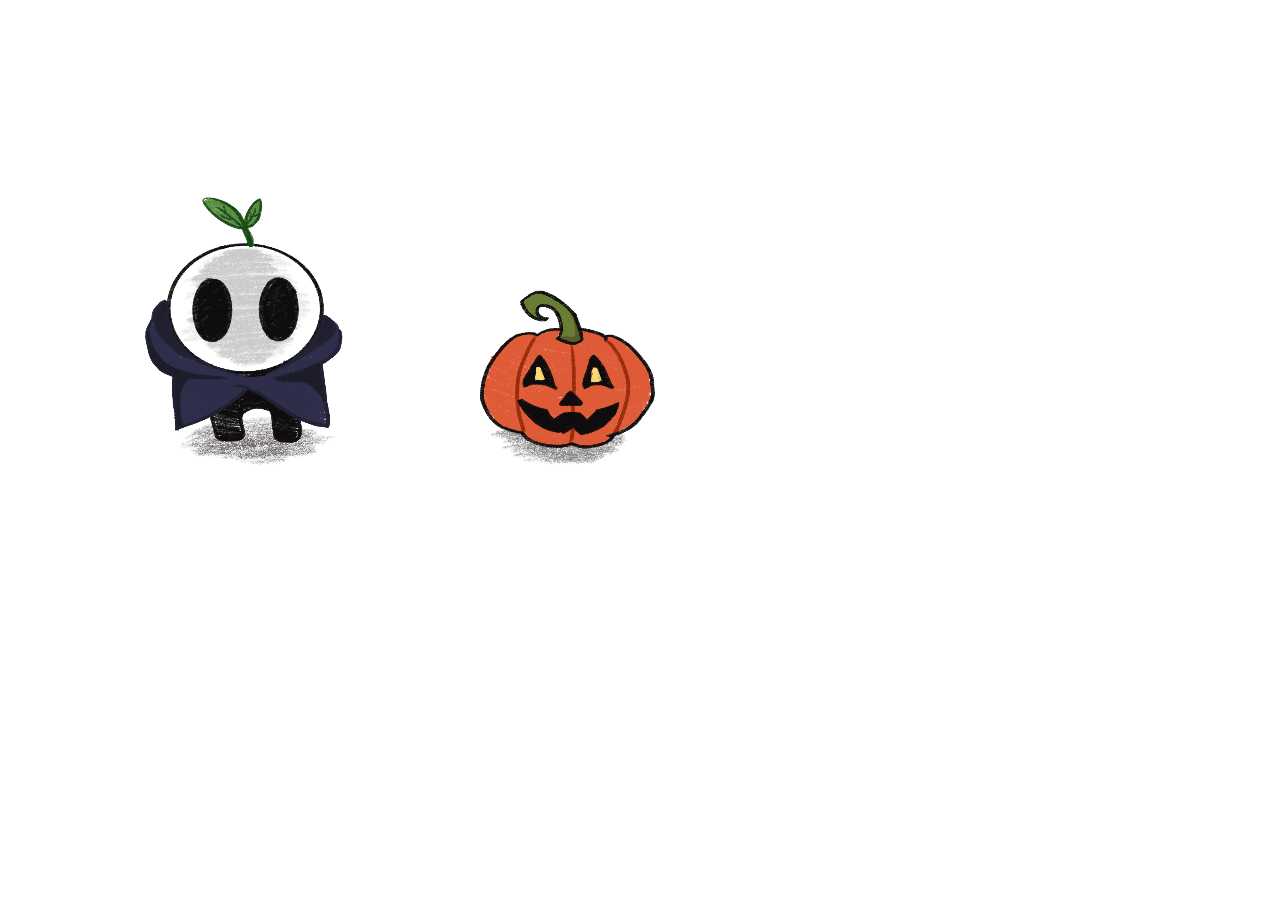
<file: living-sketches/index.html>
<!DOCTYPE html>
<html lang="en">

<head>
  <script src="libraries/p5.js"></script>
  <script src="libraries/p5.sound.js"></script>

  <link rel="stylesheet" type="text/css" href="style.css">
  <meta charset="utf-8" />
</head>

<body>
  <main>
  </main>
  <script src="sketch.js"></script>
</body>

</html>
</file>
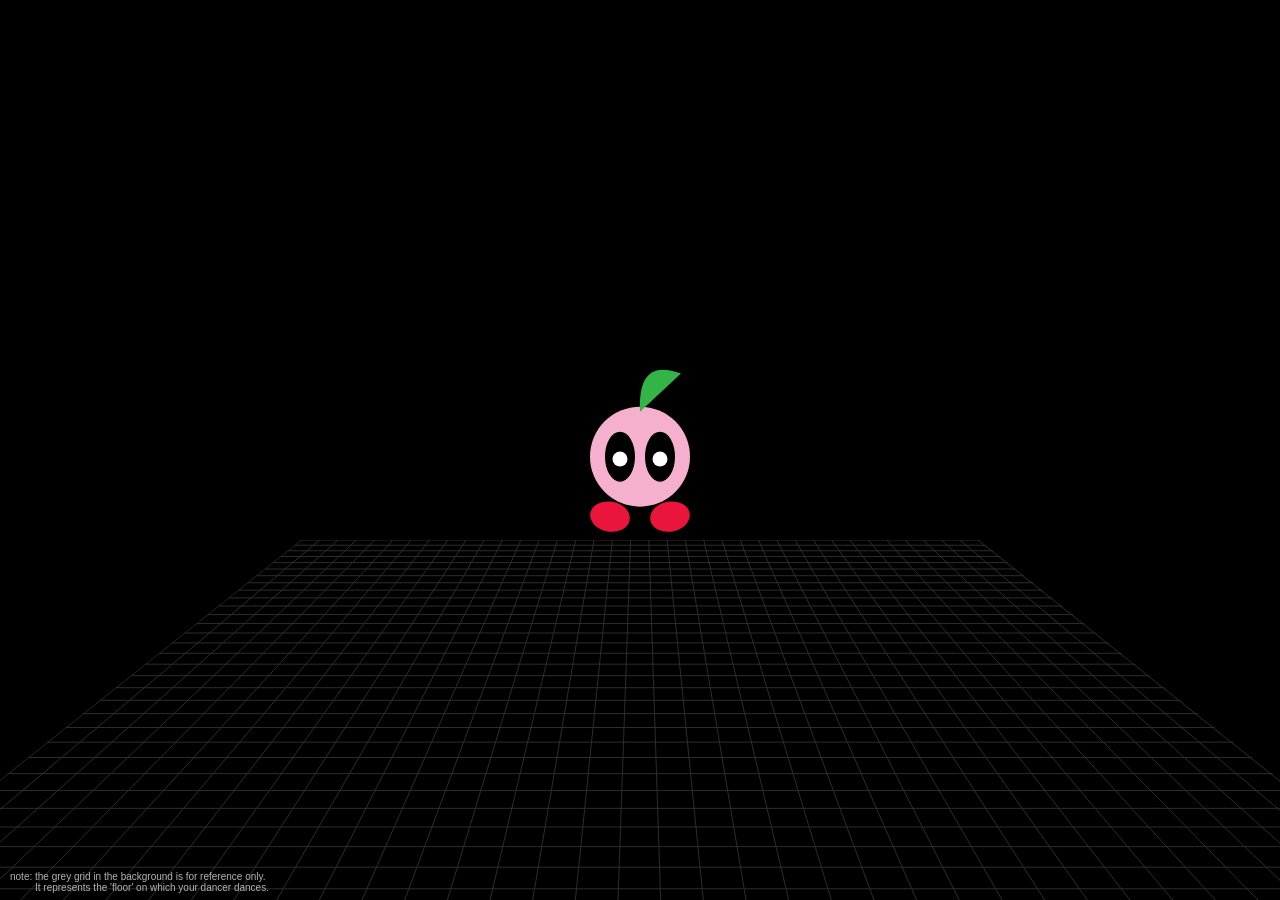
<file: object-dancers/index.html>
<!DOCTYPE html>
<html lang="en">

<head>
  <meta charset="utf-8" />
  <meta name="viewport" content="width=device-width, initial-scale=1.0">

  <title>CCLab | Object Dancer</title>

  <!-- link stylesheet -->
  <link rel="stylesheet" type="text/css" href="style.css">

  <!-- import p5 libraries -->
  <script src="libraries/p5.js"></script>
  <!-- <script src="libraries/p5.sound.js"></script> -->
  <!-- import custom script -->
  <script src="js/floor.js"></script>
</head>

<body>
  <!-- the following div will contain the p5 canvas. -->
  <main>
    <!-- p5 canvas will be appended here. -->
  </main>

  <!-- the script tag below should always be at the bottom, right before the closing body tag -->
  <script src="sketch.js"></script>
</body>

</html>
</file>
<file: living-sketches/style.css>
html, body {
  margin: 0;
  padding: 0;
}
canvas {
  display: block;
}
</file>
<file: object-dancers/style.css>
html,
body {
  margin: 0;
  padding: 0;
}

canvas {
  display: block;
}
</file>
